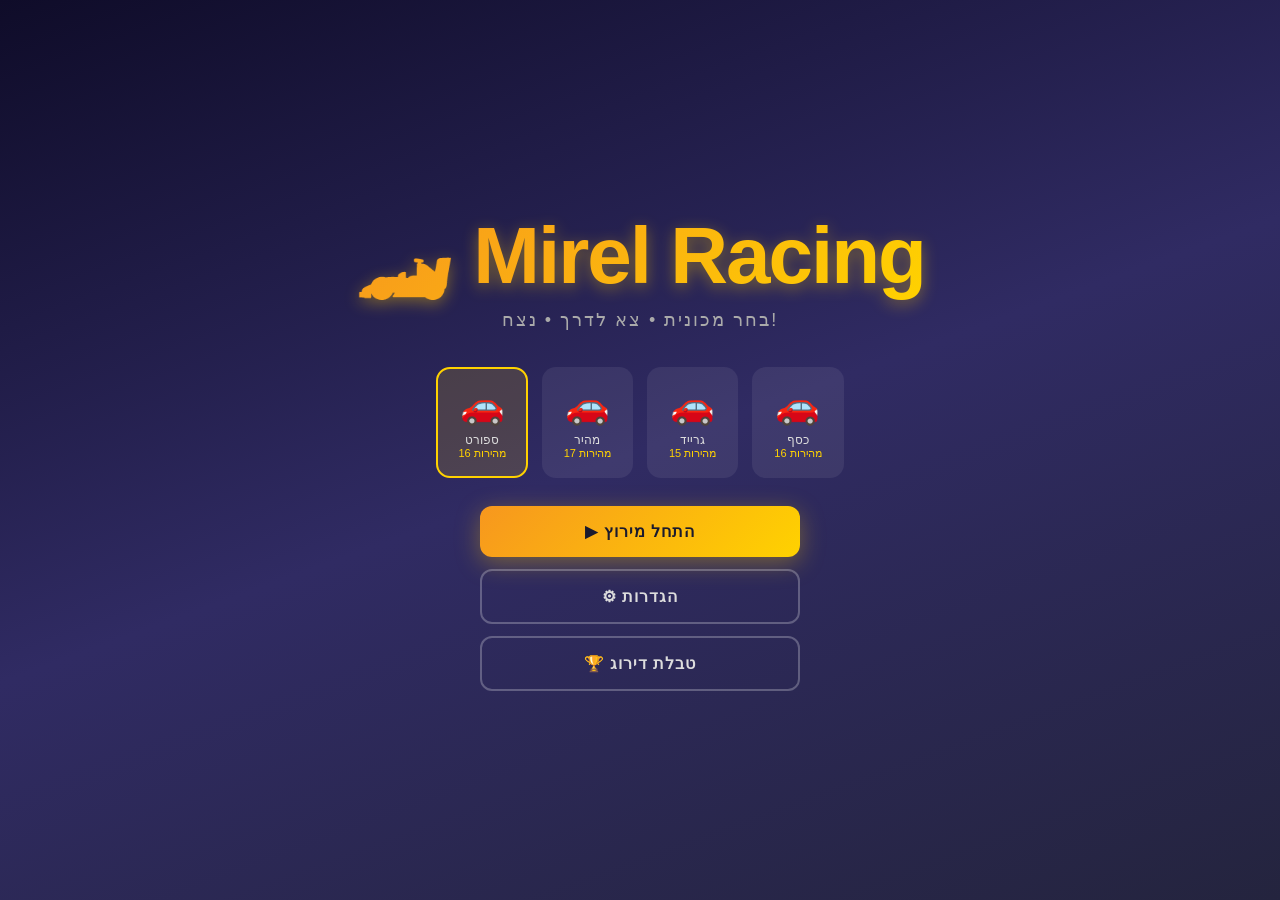
<file: index.html>
<!DOCTYPE html>
<html lang="he">
<head>
<meta charset="UTF-8">
<meta name="viewport" content="width=device-width, initial-scale=1.0, maximum-scale=1.0, user-scalable=no">
<title>🏎️ Mirel Racing</title>
<style>
  * { margin:0; padding:0; box-sizing:border-box; -webkit-tap-highlight-color:transparent; }
  body { background:#1a1a2e; overflow:hidden; width:100vw; height:100vh; font-family:'Arial',sans-serif; touch-action:none; }

  canvas { display:block; }

  .screen {
    position:fixed; inset:0; display:flex; flex-direction:column;
    align-items:center; justify-content:center;
    background:linear-gradient(160deg,#0f0c29,#302b63,#24243e);
    z-index:50; transition:opacity .35s;
  }
  .screen.hidden { opacity:0; pointer-events:none; }

  #menuScreen .logo {
    font-size:clamp(40px,10vw,80px); font-weight:900; letter-spacing:-2px;
    background:linear-gradient(135deg,#f7971e,#ffd200);
    -webkit-background-clip:text; -webkit-text-fill-color:transparent;
    filter:drop-shadow(0 4px 8px rgba(255,200,0,.4));
    margin-bottom:6px;
  }
  #menuScreen .tagline {
    color:#aaa; font-size:clamp(13px,3vw,18px); margin-bottom:36px; letter-spacing:2px;
  }
  .car-select-row {
    display:flex; gap:14px; margin-bottom:28px; flex-wrap:wrap; justify-content:center;
  }
  .car-card {
    background:rgba(255,255,255,.07); border:2px solid transparent; border-radius:14px;
    padding:16px 20px; cursor:pointer; transition:all .2s; text-align:center; min-width:90px;
  }
  .car-card:hover, .car-card.selected { border-color:#ffd200; background:rgba(255,210,0,.15); }
  .car-card .car-emoji { font-size:36px; display:block; }
  .car-card .car-name { color:#ddd; font-size:12px; margin-top:6px; }
  .car-card .car-spd { color:#ffd200; font-size:11px; }

  .menu-btns { display:flex; flex-direction:column; gap:12px; width:min(320px,90vw); }
  .btn {
    padding:16px 24px; border:none; border-radius:12px; font-size:16px; font-weight:700;
    cursor:pointer; transition:all .2s; letter-spacing:1px; text-transform:uppercase;
  }
  .btn-go {
    background:linear-gradient(135deg,#f7971e,#ffd200); color:#1a1a2e;
    box-shadow:0 6px 24px rgba(255,200,0,.35);
  }
  .btn-go:active { transform:scale(.97); }
  .btn-outline {
    background:transparent; color:#ddd; border:2px solid rgba(255,255,255,.25);
  }
  .btn-outline:active { background:rgba(255,255,255,.08); }

  #settingsScreen .panel {
    background:rgba(255,255,255,.06); border:1px solid rgba(255,255,255,.12);
    border-radius:20px; padding:32px; width:min(380px,94vw);
  }
  #settingsScreen h2 { color:#ffd200; margin-bottom:24px; font-size:24px; text-align:center; }
  .setting-row { display:flex; align-items:center; justify-content:space-between; margin-bottom:18px; color:#ddd; font-size:15px; }
  .setting-row select {
    background:rgba(255,255,255,.1); color:#fff; border:1px solid rgba(255,255,255,.2);
    border-radius:8px; padding:6px 10px; font-size:14px; width:140px;
  }
  .toggle {
    position:relative; display:inline-block; width:52px; height:28px;
  }
  .toggle input { opacity:0; width:0; height:0; }
  .slider-tog {
    position:absolute; inset:0; background:#444; border-radius:28px; cursor:pointer; transition:.3s;
  }
  .slider-tog:before {
    content:''; position:absolute; width:22px; height:22px; left:3px; top:3px;
    background:#fff; border-radius:50%; transition:.3s;
  }
  input:checked + .slider-tog { background:#ffd200; }
  input:checked + .slider-tog:before { transform:translateX(24px); }

  #lbScreen .panel {
    background:rgba(255,255,255,.06); border:1px solid rgba(255,255,255,.12);
    border-radius:20px; padding:28px; width:min(380px,94vw); max-height:88vh; overflow-y:auto;
  }
  #lbScreen h2 { color:#ffd200; margin-bottom:20px; font-size:24px; text-align:center; }
  .lb-row {
    display:flex; align-items:center; gap:12px; padding:10px 12px; margin-bottom:6px;
    background:rgba(255,255,255,.05); border-radius:10px; color:#ddd;
  }
  .lb-rank { width:28px; text-align:center; font-weight:700; color:#ffd200; }
  .lb-name { flex:1; }
  .lb-time { color:#4ecdc4; font-weight:700; }
  .lb-pos { color:#ff6b6b; font-size:13px; }

  #pauseScreen .panel, #gameoverScreen .panel {
    background:rgba(10,10,20,.92); border:1px solid rgba(255,255,255,.15);
    border-radius:20px; padding:36px; width:min(340px,92vw); text-align:center;
  }
  #pauseScreen h2, #gameoverScreen h2 { color:#ffd200; font-size:30px; margin-bottom:12px; }
  #gameoverScreen .result-icon { font-size:60px; margin-bottom:12px; display:block; }
  #gameoverScreen .stats-box { background:rgba(255,255,255,.06); border-radius:12px; padding:16px; margin:16px 0; text-align:right; direction:rtl; }
  #gameoverScreen .stats-box p { color:#ddd; margin:6px 0; font-size:15px; }
  #gameoverScreen .stats-box span { color:#ffd200; font-weight:700; }
  #playerNameInput {
    width:100%; padding:12px; border:none; border-radius:8px; margin:10px 0;
    background:rgba(255,255,255,.12); color:#fff; font-size:15px; text-align:center; outline:none;
    border:1px solid rgba(255,255,255,.2);
  }

  #hud {
    position:fixed; top:0; left:0; width:100%; z-index:30;
    display:none; pointer-events:none;
  }
  #hud.active { display:block; }
  #hud .top-bar {
    display:flex; justify-content:space-between; align-items:center;
    padding:12px 16px;
    background:linear-gradient(to bottom,rgba(0,0,0,.7),transparent);
  }
  .hud-chip {
    background:rgba(0,0,0,.55); border:1px solid rgba(255,255,255,.15);
    border-radius:10px; padding:7px 14px; color:#fff; font-size:clamp(12px,3vw,15px);
    font-weight:700;
  }
  .hud-chip .label { color:#aaa; font-size:.75em; font-weight:400; display:block; }
  .hud-chip .val { color:#ffd200; }

  #lapBar {
    position:fixed; top:60px; left:50%; transform:translateX(-50%);
    background:rgba(0,0,0,.6); border-radius:8px; padding:5px 18px;
    color:#fff; font-size:14px; font-weight:700; pointer-events:none; z-index:30;
    display:none;
  }
  #lapBar.active { display:block; }

  #pauseBtn {
    position:fixed; top:10px; right:16px; z-index:31;
    background:rgba(0,0,0,.5); border:1px solid rgba(255,255,255,.2);
    color:#fff; border-radius:10px; padding:8px 14px; font-size:20px; cursor:pointer;
    display:none; pointer-events:all;
  }
  #pauseBtn.active { display:block; }

  #minimapWrap {
    position:fixed; bottom:140px; left:14px; z-index:30;
    width:100px; height:100px; border:2px solid rgba(255,255,255,.3);
    border-radius:10px; overflow:hidden; display:none;
  }
  #minimapWrap.active { display:block; }

  #speedArc {
    position:fixed; bottom:140px; right:14px; z-index:30;
    display:none;
  }
  #speedArc.active { display:block; }

  #controls {
    position:fixed; bottom:0; left:0; width:100%; z-index:40;
    display:none; pointer-events:none;
    padding-bottom:env(safe-area-inset-bottom, 10px);
  }
  #controls.active { display:flex; justify-content:space-between; align-items:flex-end; padding:0 12px 14px; }

  .ctrl-btn {
    pointer-events:all; user-select:none; -webkit-user-select:none;
    background:rgba(255,255,255,.12); border:2px solid rgba(255,255,255,.3);
    border-radius:50%; display:flex; align-items:center; justify-content:center;
    font-size:28px; transition:background .1s; cursor:pointer;
    -webkit-touch-callout:none;
  }
  .ctrl-btn:active, .ctrl-btn.pressed { background:rgba(255,210,0,.3); border-color:#ffd200; }

  #btnLeft, #btnRight { width:72px; height:72px; }
  #btnLeft { margin-right:6px; }
  .steer-group { display:flex; gap:10px; align-items:center; }

  #btnGas { width:88px; height:88px; font-size:34px; }
  #btnBrake { width:66px; height:66px; font-size:26px; }
  .gas-group { display:flex; gap:8px; align-items:center; flex-direction:row-reverse; }

  #countdown {
    position:fixed; inset:0; display:flex; align-items:center; justify-content:center;
    z-index:45; pointer-events:none; display:none;
  }
  #countdown.active { display:flex; }
  #countdownNum {
    font-size:120px; font-weight:900; color:#ffd200;
    text-shadow:0 0 40px rgba(255,210,0,.8);
    animation:popIn .4s ease-out;
  }
  @keyframes popIn {
    0%{transform:scale(2);opacity:0}
    100%{transform:scale(1);opacity:1}
  }

  #lapFlash {
    position:fixed; inset:0; display:flex; align-items:center; justify-content:center;
    z-index:44; pointer-events:none; display:none;
  }
  #lapFlash.active { display:flex; }
  #lapFlashText {
    font-size:56px; font-weight:900; color:#4ecdc4;
    text-shadow:0 0 30px rgba(78,205,196,.7);
    animation:fadeUpOut 1.5s ease-out forwards;
  }
  @keyframes fadeUpOut {
    0%{transform:translateY(0);opacity:1}
    100%{transform:translateY(-80px);opacity:0}
  }

  /* ===== Cheats ===== */
  #cheatPanel {
    position:fixed; inset:0; z-index:70; display:none;
    align-items:center; justify-content:center;
    background:rgba(5,5,15,.78); backdrop-filter:blur(4px);
  }
  #cheatPanel.active { display:flex; }
  #cheatPanel .cp-box {
    background:linear-gradient(160deg,#1b1640,#0f0c29); border:2px solid #b44cff;
    box-shadow:0 0 40px rgba(180,76,255,.45); border-radius:20px;
    padding:22px 18px; width:min(460px,94vw); max-height:90vh; overflow-y:auto;
    direction:rtl; color:#ddd;
  }
  #cheatPanel h2 { color:#d58cff; text-align:center; font-size:24px; margin-bottom:4px; }
  #cheatPanel .cp-sub { text-align:center; color:#999; font-size:12px; margin-bottom:14px; }
  .cp-code-row { display:flex; gap:8px; margin-bottom:14px; }
  .cp-code-row input {
    flex:1; min-width:0; padding:10px 12px; border-radius:10px; border:1px solid rgba(255,255,255,.25);
    background:rgba(255,255,255,.08); color:#fff; font-size:16px; letter-spacing:3px;
    text-transform:uppercase; text-align:center; outline:none; direction:ltr;
  }
  .cp-code-row button, .cp-actions button {
    padding:10px 14px; border:none; border-radius:10px; font-weight:700; cursor:pointer; font-size:14px;
  }
  .cp-code-row button { background:#b44cff; color:#fff; }
  .cp-grid { display:grid; grid-template-columns:1fr 1fr; gap:8px; }
  .cp-item {
    background:rgba(255,255,255,.05); border:2px solid rgba(255,255,255,.1); border-radius:12px;
    padding:10px; cursor:pointer; transition:all .15s; user-select:none; -webkit-user-select:none;
  }
  .cp-item:active { transform:scale(.97); }
  .cp-item.on { border-color:#4ecdc4; background:rgba(78,205,196,.15); }
  .cp-item.oneshot { border-style:dashed; }
  .cp-item.disabled { opacity:.4; cursor:not-allowed; }
  .cp-item .cp-name { font-weight:700; color:#fff; font-size:14px; }
  .cp-item .cp-code { font-family:monospace; color:#d58cff; font-size:11px; direction:ltr; display:inline-block; }
  .cp-item .cp-desc { color:#aaa; font-size:11px; margin-top:3px; line-height:1.3; }
  .cp-item.on .cp-name::after { content:' ✓'; color:#4ecdc4; }
  .cp-actions { display:flex; gap:8px; margin-top:14px; }
  .cp-actions button { flex:1; }
  .cp-off { background:transparent; color:#ff6b6b; border:2px solid rgba(255,107,107,.5) !important; }
  .cp-close { background:linear-gradient(135deg,#f7971e,#ffd200); color:#1a1a2e; }
  @media (max-width:360px){ .cp-grid { grid-template-columns:1fr; } }

  #cheatHud {
    position:fixed; top:96px; left:50%; transform:translateX(-50%); z-index:30;
    background:rgba(120,40,200,.55); border:1px solid #b44cff; border-radius:8px;
    padding:3px 12px; color:#fff; font-size:12px; font-weight:700; pointer-events:none;
    display:none; white-space:nowrap; max-width:94vw; overflow:hidden; text-overflow:ellipsis;
  }
  #cheatHud.active { display:block; }

  #cheatToast {
    position:fixed; top:38%; left:50%; transform:translate(-50%,-50%) scale(.8); z-index:80;
    background:rgba(20,10,40,.92); border:2px solid #b44cff; border-radius:14px;
    padding:12px 22px; color:#fff; font-size:18px; font-weight:800; pointer-events:none;
    opacity:0; transition:opacity .2s, transform .2s; text-align:center; direction:rtl;
  }
  #cheatToast.show { opacity:1; transform:translate(-50%,-50%) scale(1); }
  #cheatToast.bad { border-color:#ff6b6b; }
</style>
</head>
<body>

<div id="menuScreen" class="screen">
  <div class="logo">🏎️ Mirel Racing</div>
  <div class="tagline">בחר מכונית • צא לדרך • נצח!</div>
  <div class="car-select-row" id="carSelectRow"></div>
  <div class="menu-btns">
    <button class="btn btn-go" onclick="App.startRace()">▶ התחל מירוץ</button>
    <button class="btn btn-outline" onclick="App.showScreen('settingsScreen')">⚙ הגדרות</button>
    <button class="btn btn-outline" onclick="App.showLeaderboard()">🏆 טבלת דירוג</button>
  </div>
</div>

<div id="settingsScreen" class="screen hidden">
  <div class="panel">
    <h2>⚙ הגדרות</h2>
    <div class="setting-row">
      <span>רמת קושי</span>
      <select id="cfgDiff">
        <option value="easy">קל</option>
        <option value="medium" selected>בינוני</option>
        <option value="hard">קשה</option>
      </select>
    </div>
    <div class="setting-row">
      <span>מספר יריבים</span>
      <select id="cfgOpponents">
        <option value="1">1</option>
        <option value="2" selected>2</option>
        <option value="3">3</option>
        <option value="4">4</option>
      </select>
    </div>
    <div class="setting-row">
      <span>מספר סיבובים</span>
      <select id="cfgLaps">
        <option value="2">2</option>
        <option value="3" selected>3</option>
        <option value="5">5</option>
      </select>
    </div>
    <div class="setting-row">
      <span>סאונד</span>
      <label class="toggle"><input type="checkbox" id="cfgSound" checked><span class="slider-tog"></span></label>
    </div>
    <button class="btn btn-go" style="margin-top:20px" onclick="App.showScreen('menuScreen')">שמור וחזור</button>
  </div>
</div>

<div id="lbScreen" class="screen hidden">
  <div class="panel">
    <h2>🏆 טבלת דירוג</h2>
    <div id="lbList"></div>
    <div style="display:flex;gap:10px;margin-top:18px">
      <button class="btn btn-outline" style="flex:1" onclick="App.clearLB()">נקה</button>
      <button class="btn btn-go" style="flex:1" onclick="App.showScreen('menuScreen')">חזור</button>
    </div>
  </div>
</div>

<div id="pauseScreen" class="screen hidden">
  <div class="panel">
    <h2 id="pauseTitle">⏸ השהיה</h2>
    <div style="display:flex;flex-direction:column;gap:12px;margin-top:20px">
      <button class="btn btn-go" onclick="App.resumeGame()">▶ המשך</button>
      <button class="btn btn-outline" onclick="App.quitToMenu()">🏠 תפריט ראשי</button>
    </div>
  </div>
</div>

<div id="gameoverScreen" class="screen hidden">
  <div class="panel">
    <span id="goIcon" class="result-icon"></span>
    <h2 id="goTitle"></h2>
    <div class="stats-box" id="goStats"></div>
    <input id="playerNameInput" placeholder="שם שלך" maxlength="18">
    <div style="display:flex;flex-direction:column;gap:10px;margin-top:8px">
      <button class="btn btn-go" onclick="App.saveScore()">💾 שמור ניקוד</button>
      <button class="btn btn-outline" onclick="App.quitToMenu()">🏠 תפריט ראשי</button>
    </div>
  </div>
</div>

<canvas id="gameCanvas"></canvas>

<div id="hud">
  <div class="top-bar">
    <div class="hud-chip"><span class="label">מהירות</span><span class="val" id="hudSpeed">0</span> <span style="color:#777;font-size:.7em">קמ"ש</span></div>
    <div class="hud-chip"><span class="label">עמדה</span><span class="val" id="hudPos">1</span></div>
    <div class="hud-chip"><span class="label">זמן</span><span class="val" id="hudTime">0:00</span></div>
  </div>
</div>
<div id="lapBar">סיבוב <span id="hudLap">1</span> / <span id="hudMaxLap">3</span></div>
<button id="pauseBtn" onclick="App.pauseGame()">⏸</button>

<div id="minimapWrap"><canvas id="minimapC" width="100" height="100"></canvas></div>
<div id="speedArc"><canvas id="speedArcC" width="110" height="70"></canvas></div>

<div id="controls">
  <div class="steer-group">
    <div class="ctrl-btn" id="btnLeft">◀</div>
    <div class="ctrl-btn" id="btnRight">▶</div>
  </div>
  <div class="gas-group">
    <div class="ctrl-btn" id="btnGas">🔥</div>
    <div class="ctrl-btn" id="btnBrake">🛑</div>
  </div>
</div>

<div id="countdown"><div id="countdownNum"></div></div>
<div id="lapFlash"><div id="lapFlashText"></div></div>
<div id="cheatHud"></div>
<div id="cheatToast"></div>

<div id="cheatPanel">
  <div class="cp-box">
    <h2>🎮 צ'יטים</h2>
    <div class="cp-sub">הקלד קוד או לחץ על צ'יט כדי להפעיל / לכבות</div>
    <div class="cp-code-row">
      <input id="cheatInput" placeholder="CODE" maxlength="14" autocomplete="off" autocapitalize="characters" spellcheck="false">
      <button onclick="Cheats.submitInput()">הפעל</button>
    </div>
    <div class="cp-grid" id="cheatGrid"></div>
    <div class="cp-actions">
      <button class="cp-off" onclick="Cheats.disableAll()">כבה הכל</button>
      <button class="cp-close" onclick="Cheats.closePanel()">סגור</button>
    </div>
  </div>
</div>

<script>
"use strict";

class Vec2 {
  constructor(x=0,y=0){this.x=x;this.y=y;}
  add(v){return new Vec2(this.x+v.x,this.y+v.y);}
  sub(v){return new Vec2(this.x-v.x,this.y-v.y);}
  scale(s){return new Vec2(this.x*s,this.y*s);}
  dot(v){return this.x*v.x+this.y*v.y;}
  len(){return Math.hypot(this.x,this.y);}
  norm(){const l=this.len();return l?new Vec2(this.x/l,this.y/l):new Vec2();}
  dist(v){return this.sub(v).len();}
  angle(){return Math.atan2(this.y,this.x);}
  rot(a){const c=Math.cos(a),s=Math.sin(a);return new Vec2(this.x*c-this.y*s,this.x*s+this.y*c);}
}

class Track {
  constructor(){
    this.W = 110;
    this.pts = [];
    this.checkpoints = [];
    this._build();
  }

  _build(){
    const cx=600, cy=450;
    const rx=420, ry=280;
    const N=180;
    for(let i=0;i<N;i++){
      const t = (i/N)*Math.PI*2;
      const x = cx + rx * Math.cos(t) * (1 - 0.08*Math.pow(Math.sin(2*t),2));
      const y = cy + ry * Math.sin(t) * (1 - 0.04*Math.pow(Math.cos(2*t),2));
      this.pts.push(new Vec2(x,y));
    }
    for(let i=0;i<this.pts.length;i+=15){
      this.checkpoints.push({idx:i, pos:this.pts[i], r:this.W*0.75});
    }
  }

  closest(pos){
    let best=0, bd=Infinity;
    for(let i=0;i<this.pts.length;i++){
      const d=pos.dist(this.pts[i]);
      if(d<bd){bd=d;best=i;}
    }
    return best;
  }

  offTrack(pos){
    const ci = this.closest(pos);
    return pos.dist(this.pts[ci]) > this.W/2 + 14;
  }

  render(ctx){
    ctx.save();
    ctx.lineJoin='round'; ctx.lineCap='round';

    ctx.strokeStyle='rgba(0,0,0,.4)';
    ctx.lineWidth = this.W+10;
    this._strokePath(ctx);

    ctx.strokeStyle='#2d2d2d';
    ctx.lineWidth = this.W;
    this._strokePath(ctx);

    ctx.strokeStyle='rgba(255,255,255,.55)';
    ctx.lineWidth=3;
    ctx.setLineDash([]);
    this._strokeOffsetPath(ctx, -(this.W/2-6));
    this._strokeOffsetPath(ctx,   this.W/2-6);

    ctx.strokeStyle='rgba(255,220,0,.6)';
    ctx.lineWidth=2.5;
    ctx.setLineDash([22,18]);
    this._strokePath(ctx);
    ctx.setLineDash([]);

    const s=this.pts[0], s2=this.pts[1];
    const tang=s2.sub(s).norm();
    const perp=new Vec2(-tang.y,tang.x);
    const hw=this.W/2;
    const TILES=8;
    const tSize=hw*2/TILES;
    ctx.save();
    for(let r=0;r<2;r++){
      for(let c=0;c<TILES;c++){
        ctx.fillStyle=(r+c)%2===0?'#fff':'#222';
        const base=s.add(perp.scale(-hw+c*tSize));
        const fwd=tang.scale(r*8);
        ctx.beginPath();
        ctx.rect(base.x+fwd.x-1, base.y+fwd.y-1, tSize+1, 8);
        ctx.fill();
      }
    }
    ctx.restore();
    ctx.restore();
  }

  _strokePath(ctx){
    ctx.beginPath();
    ctx.moveTo(this.pts[0].x,this.pts[0].y);
    for(let i=1;i<this.pts.length;i++) ctx.lineTo(this.pts[i].x,this.pts[i].y);
    ctx.closePath();
    ctx.stroke();
  }

  _strokeOffsetPath(ctx, offset){
    const N=this.pts.length;
    ctx.beginPath();
    for(let i=0;i<N;i++){
      const prev=this.pts[(i-1+N)%N], next=this.pts[(i+1)%N];
      const tang=next.sub(prev).norm();
      const perp=new Vec2(-tang.y,tang.x);
      const p=this.pts[i].add(perp.scale(offset));
      i===0?ctx.moveTo(p.x,p.y):ctx.lineTo(p.x,p.y);
    }
    ctx.closePath();
    ctx.stroke();
  }
}

const CAR_DEFS = [
  {name:'ספורט',  color:'#ff4444', accent:'#ffcc00', maxSpd:16, accel:.38, brake:.3,  turn:.16},
  {name:'מהיר',   color:'#4488ff', accent:'#ffffff', maxSpd:17, accel:.42, brake:.28, turn:.14},
  {name:'גרייד',  color:'#44cc44', accent:'#ffff00', maxSpd:15, accel:.35, brake:.35, turn:.18},
  {name:'כסף',    color:'#cccccc', accent:'#ff8800', maxSpd:16, accel:.39, brake:.31, turn:.16},
];

class Car {
  constructor(def, x, y, angle=0, isPlayer=false){
    this.def = def;
    this.pos = new Vec2(x,y);
    this.vel = new Vec2();
    this.angle = angle;
    this.isPlayer = isPlayer;
    this.w=28; this.h=48;
    this.throttle=0; this.brakeF=0; this.steer=0;
    this.lap=1; this.cpHit=[]; this.totalDist=0;
    this.finishTime=null; this.finished=false;
    this.offTrackTimer=0;
    this.skidParticles=[];
  }

  update(track){
    const fwd = new Vec2(Math.sin(this.angle), -Math.cos(this.angle));
    let spd = this.vel.dot(fwd);
    const boost = (this.isPlayer && Cheats.on.turbo) ? 1.6 : 1;
    if(this.throttle>0) spd += this.def.accel * boost * this.throttle;
    if(this.brakeF>0){
      if(spd>0) spd -= this.def.brake * this.brakeF;
      else spd -= this.def.accel * .5 * this.brakeF;
    }
    const maxR = this.def.maxSpd*boost*(this.offTrackTimer>0?.55:1);
    spd = Math.max(-maxR*.45, Math.min(maxR, spd));
    spd *= .978;
    const turnF = this.def.turn * Math.min(1, Math.abs(spd)/8);
    this.angle += this.steer * turnF * Math.sign(spd||1);
    this.vel = fwd.scale(spd);
    this.pos = this.pos.add(this.vel);
    this.totalDist += Math.abs(spd);
    if(track.offTrack(this.pos) && !(this.isPlayer && Cheats.on.grip)) this.offTrackTimer=20;
    else if(this.offTrackTimer>0) this.offTrackTimer--;
    if(Math.abs(this.steer)>.5 && Math.abs(spd)>4)
      this.skidParticles.push({x:this.pos.x,y:this.pos.y,life:40});
    this.skidParticles = this.skidParticles.filter(p=>{p.life--;return p.life>0;});
  }

  checkCheckpoints(track){
    for(const cp of track.checkpoints){
      if(!this.cpHit.includes(cp.idx) && this.pos.dist(cp.pos)<cp.r)
        this.cpHit.push(cp.idx);
    }
    const minCPs = Math.floor(track.checkpoints.length * .7);
    if(this.cpHit.length >= minCPs && this.pos.dist(track.pts[0]) < track.W*.75){
      this.cpHit=[];
      this.lap++;
      return true;
    }
    return false;
  }

  sizeScale(){
    if(!this.isPlayer) return 1;
    return Cheats.on.giant ? 1.8 : Cheats.on.tiny ? .55 : 1;
  }

  render(ctx){
    for(const p of this.skidParticles){
      ctx.fillStyle=`rgba(30,30,30,${p.life/40*.5})`;
      ctx.beginPath(); ctx.arc(p.x,p.y,3,0,Math.PI*2); ctx.fill();
    }
    ctx.save();
    ctx.translate(this.pos.x, this.pos.y);
    ctx.rotate(this.angle);
    const sc=this.sizeScale(); if(sc!==1) ctx.scale(sc,sc);
    ctx.fillStyle='rgba(0,0,0,.28)';
    ctx.beginPath();
    ctx.ellipse(3,4, this.w/2+4, this.h/2+3, 0, 0, Math.PI*2);
    ctx.fill();
    const grad = ctx.createLinearGradient(-this.w/2,-this.h/2, this.w/2, this.h/2);
    if(this.isPlayer && Cheats.on.rainbow){
      const hue=(performance.now()/6)%360;
      grad.addColorStop(0, `hsl(${hue},100%,72%)`);
      grad.addColorStop(.6, `hsl(${(hue+40)%360},95%,55%)`);
      grad.addColorStop(1, `hsl(${(hue+80)%360},90%,35%)`);
    } else {
      grad.addColorStop(0, lighten(this.def.color,.3));
      grad.addColorStop(.6, this.def.color);
      grad.addColorStop(1, darken(this.def.color,.3));
    }
    ctx.fillStyle = grad;
    roundRect(ctx, -this.w/2, -this.h/2, this.w, this.h, 6);
    ctx.fill();
    ctx.fillStyle='rgba(160,210,255,.55)';
    roundRect(ctx, -this.w/2+4, -this.h/2+9, this.w-8, 11, 3); ctx.fill();
    ctx.fillStyle='rgba(160,210,255,.38)';
    roundRect(ctx, -this.w/2+4, this.h/2-20, this.w-8, 9, 3); ctx.fill();
    ctx.fillStyle='#fffde0';
    ctx.fillRect(-this.w/2+3,-this.h/2-2, 7,4);
    ctx.fillRect(this.w/2-10,-this.h/2-2, 7,4);
    ctx.fillStyle='#ff2200';
    ctx.fillRect(-this.w/2+3, this.h/2-2, 7,4);
    ctx.fillRect(this.w/2-10, this.h/2-2, 7,4);
    if(this.isPlayer){
      ctx.fillStyle='rgba(255,220,0,.9)';
      ctx.beginPath();
      ctx.moveTo(0,-this.h/2-10);
      ctx.lineTo(-6,-this.h/2-3);
      ctx.lineTo(6,-this.h/2-3);
      ctx.closePath(); ctx.fill();
    }
    ctx.restore();
  }
}

const AI_PARAMS = {
  easy:   {speed:.78, steerK:.7,  lookahead:180, noise:.25},
  medium: {speed:.90, steerK:.88, lookahead:220, noise:.12},
  hard:   {speed:.99, steerK:.97, lookahead:260, noise:.04},
};

class AIDriver {
  constructor(car, track, difficulty){
    this.car = car; this.track = track;
    this.p = AI_PARAMS[difficulty]||AI_PARAMS.medium;
    this.noiseAngle = 0; this.timer=0;
  }
  update(allCars){
    this.timer++;
    const car=this.car, trk=this.track;
    const ci = trk.closest(car.pos);
    const ti = (ci+Math.floor(this.p.lookahead/5))%trk.pts.length;
    const target = trk.pts[ti];
    if(this.timer%12===0) this.noiseAngle=(Math.random()-.5)*this.p.noise*2;
    const toTarget = target.sub(car.pos).norm();
    const fwd = new Vec2(Math.sin(car.angle),-Math.cos(car.angle));
    const cross = fwd.x*toTarget.y - fwd.y*toTarget.x;
    car.steer = Math.max(-1,Math.min(1, cross * this.p.steerK * 3 + this.noiseAngle));
    car.throttle = this.p.speed;
    car.brakeF = Math.abs(cross)>.6 ? .3 : 0;
    for(const other of allCars){
      if(other===car) continue;
      const dist = car.pos.dist(other.pos);
      if(dist<70){
        const away = car.pos.sub(other.pos).norm();
        car.steer += away.x*.4;
        if(dist<45) car.brakeF=.4;
      }
    }
    if(!car.isPlayer){
      if(Cheats.on.freeze){ car.throttle=0; car.brakeF=1; car.steer=0; }
      else if(Cheats.on.slowmo){ car.throttle*=.5; }
    }
  }
}

class ParticleSystem {
  constructor(){this.particles=[];}
  spawn(x,y,color,count=8){
    for(let i=0;i<count;i++){
      const a=Math.random()*Math.PI*2;
      const spd=1+Math.random()*4;
      this.particles.push({x,y,vx:Math.cos(a)*spd,vy:Math.sin(a)*spd,life:30+Math.random()*20,maxLife:50,color,r:3+Math.random()*4});
    }
  }
  update(){this.particles=this.particles.filter(p=>{p.x+=p.vx;p.y+=p.vy;p.vx*=.93;p.vy*=.93;p.life--;return p.life>0;});}
  render(ctx){
    for(const p of this.particles){
      ctx.globalAlpha=p.life/p.maxLife;
      ctx.fillStyle=p.color;
      ctx.beginPath(); ctx.arc(p.x,p.y,p.r,0,Math.PI*2); ctx.fill();
    }
    ctx.globalAlpha=1;
  }
}

function roundRect(ctx,x,y,w,h,r){
  ctx.beginPath();
  ctx.moveTo(x+r,y);
  ctx.lineTo(x+w-r,y); ctx.arcTo(x+w,y,x+w,y+r,r);
  ctx.lineTo(x+w,y+h-r); ctx.arcTo(x+w,y+h,x+w-r,y+h,r);
  ctx.lineTo(x+r,y+h); ctx.arcTo(x,y+h,x,y+h-r,r);
  ctx.lineTo(x,y+r); ctx.arcTo(x,y,x+r,y,r);
  ctx.closePath();
}
function lighten(hex,f){return adjustColor(hex,f);}
function darken(hex,f){return adjustColor(hex,-f);}
function adjustColor(hex,f){
  const r=parseInt(hex.slice(1,3),16),g=parseInt(hex.slice(3,5),16),b=parseInt(hex.slice(5,7),16);
  const clamp=v=>Math.max(0,Math.min(255,Math.round(v)));
  if(f>0) return `rgb(${clamp(r+(255-r)*f)},${clamp(g+(255-g)*f)},${clamp(b+(255-b)*f)})`;
  return `rgb(${clamp(r*(1+f))},${clamp(g*(1+f))},${clamp(b*(1+f))})`;
}

let audioCtx=null;
function getAudio(){
  if(!audioCtx) try{audioCtx=new(window.AudioContext||window.webkitAudioContext)();}catch(e){}
  return audioCtx;
}
function playTone(freq,dur,type='triangle',vol=.12){
  const ac=getAudio(); if(!ac||!document.getElementById('cfgSound').checked) return;
  try{
    const o=ac.createOscillator(), g=ac.createGain();
    o.connect(g); g.connect(ac.destination);
    o.type=type; o.frequency.setValueAtTime(freq,ac.currentTime);
    g.gain.setValueAtTime(vol,ac.currentTime);
    g.gain.exponentialRampToValueAtTime(.001,ac.currentTime+dur);
    o.start(); o.stop(ac.currentTime+dur);
  }catch(e){}
}
function playLap(){playTone(880,.12,'square',.15);setTimeout(()=>playTone(1100,.2,'square',.15),130);}
function playWin(){[440,550,660,880].forEach((f,i)=>setTimeout(()=>playTone(f,.3,'triangle',.15),i*120));}

let raceState = null;

function startRace(cfg){
  const canvas=document.getElementById('gameCanvas');
  canvas.width=window.innerWidth; canvas.height=window.innerHeight;
  const ctx=canvas.getContext('2d');
  const track = new Track();
  const particles = new ParticleSystem();
  const maxLaps = cfg.laps;
  const startAngle = track.pts[1].sub(track.pts[0]).angle() + Math.PI/2;
  const allCars=[];
  const pDef = CAR_DEFS[cfg.carIdx];
  const pCar = new Car(pDef, track.pts[0].x, track.pts[0].y-20, startAngle, true);
  allCars.push(pCar);
  const aiDrivers=[];
  const aiColors=[1,2,3,0].filter(i=>i!==cfg.carIdx);
  for(let i=0;i<cfg.opponents;i++){
    const offset=(i+1)*58;
    const aDef = CAR_DEFS[aiColors[i%aiColors.length]];
    const aCar = new Car(aDef,
      track.pts[0].x - offset*Math.cos(startAngle+Math.PI/2),
      track.pts[0].y - offset*Math.sin(startAngle+Math.PI/2) - 20, startAngle);
    allCars.push(aCar);
    aiDrivers.push(new AIDriver(aCar, track, cfg.diff));
  }
  const state = {
    canvas, ctx, track, particles,
    pCar, allCars, aiDrivers, maxLaps, cfg,
    startTime:null, elapsed:0,
    finished:false, paused:false, animId:null,
    input:{left:0,right:0,gas:0,brake:0},
    keys:{}, lapFlashTimeout:null,
  };
  raceState=state;
  setupInput(state);
  showHUD(true);
  runCountdown(state);
}

function runCountdown(state){
  const el=document.getElementById('countdown');
  const num=document.getElementById('countdownNum');
  el.classList.add('active');
  let n=3;
  num.textContent=n;
  playTone(440,.3,'square',.15);
  const iv=setInterval(()=>{
    n--;
    if(n>0){ num.textContent=n; playTone(440,.3,'square',.15); }
    else {
      num.textContent='GO!';
      num.style.color='#4ecdc4';
      playTone(880,.5,'square',.2);
      setTimeout(()=>{
        el.classList.remove('active');
        num.style.color='#ffd200';
        state.startTime=Date.now();
        state.animId=requestAnimationFrame(()=>gameLoop(state));
      },600);
      clearInterval(iv);
    }
  },800);
}

function gameLoop(state){
  if(state.paused||state.finished) return;
  state.elapsed=(Date.now()-state.startTime)/1000;
  update(state);
  render(state);
  updateHUD(state);
  Cheats.updateHud();
  state.animId=requestAnimationFrame(()=>gameLoop(state));
}

function update(state){
  const {pCar,allCars,aiDrivers,track,input,maxLaps,particles}=state;
  pCar.throttle = Math.max(input.gas, state.keys['arrowup']||state.keys['w']?1:0);
  pCar.brakeF   = Math.max(input.brake, state.keys['arrowdown']||state.keys['s']?1:0);
  pCar.steer    = (state.keys['arrowright']||state.keys['d']?1:0) - (state.keys['arrowleft']||state.keys['a']?1:0);
  if(input.left)  pCar.steer = -1;
  if(input.right) pCar.steer =  1;
  if(Cheats.on.autopilot){
    if(!state.autoDriver) state.autoDriver=new AIDriver(pCar, track, 'hard');
    state.autoDriver.update(allCars);
  }
  if(Cheats.anyActive()) state.usedCheats=true;
  Cheats.processPending(state);
  for(const car of allCars) car.update(track);
  for(const ai of aiDrivers) ai.update(allCars);
  for(let i=0;i<allCars.length;i++){
    for(let j=i+1;j<allCars.length;j++){
      const a=allCars[i], b=allCars[j];
      const d=a.pos.dist(b.pos);
      if(Cheats.on.ghost && (a===pCar||b===pCar)) continue;
      const minD=36*(a.sizeScale()+b.sizeScale())/2;
      if(d<minD){
        const n=b.pos.sub(a.pos).norm();
        const rv=b.vel.sub(a.vel);
        const imp=rv.dot(n)*-.45;
        a.vel=a.vel.sub(n.scale(imp));
        b.vel=b.vel.add(n.scale(imp));
        const sep=n.scale((minD-d)/2+.5);
        a.pos=a.pos.sub(sep);
        b.pos=b.pos.add(sep);
        particles.spawn(a.pos.x,a.pos.y,'#ffaa00',5);
      }
    }
  }
  for(const car of allCars){
    if(car.checkCheckpoints(track)) handleLapDone(state, car);
  }
  particles.update();
}

function handleLapDone(state, car){
  if(car.finished) return;
  if(car===state.pCar){
    if(car.lap-1 < state.maxLaps){ showLapFlash(`סיבוב ${car.lap-1} ✓`); playLap(); }
    else finishPlayer(state);
  } else if(car.lap-1 >= state.maxLaps){
    car.finished=true; car.finishTime=state.elapsed;
  }
}

function finishPlayer(state){
  const car=state.pCar;
  if(car.finished) return;
  car.finished=true; car.finishTime=state.elapsed;
  playWin();
  setTimeout(()=>showGameOver(state),800);
}

function render(state){
  const {ctx,canvas,track,allCars,pCar,particles}=state;
  const W=canvas.width, H=canvas.height;
  const camX = W/2 - pCar.pos.x;
  const camY = H/2 - pCar.pos.y;
  const grassGrad=ctx.createLinearGradient(0,0,W,H);
  grassGrad.addColorStop(0,'#2d5a27');
  grassGrad.addColorStop(.5,'#3a7a32');
  grassGrad.addColorStop(1,'#2d5a27');
  ctx.fillStyle=grassGrad;
  ctx.fillRect(0,0,W,H);
  ctx.save(); ctx.translate(camX,camY);
  track.render(ctx);
  particles.render(ctx);
  const sorted=[...allCars].sort((a,b)=>a.pos.y-b.pos.y);
  for(const car of sorted) car.render(ctx);
  ctx.restore();
  renderMinimap(state);
  renderSpeedArc(state);
}

function renderMinimap(state){
  const mc=document.getElementById('minimapC');
  const mctx=mc.getContext('2d');
  const W=mc.width, H=mc.height;
  const scale=.095;
  const {track,allCars,pCar}=state;
  mctx.fillStyle='rgba(0,0,0,.75)';
  mctx.fillRect(0,0,W,H);
  const ox=W/2-pCar.pos.x*scale, oy=H/2-pCar.pos.y*scale;
  mctx.strokeStyle='rgba(80,80,80,.9)';
  mctx.lineWidth=8*scale*11;
  mctx.beginPath();
  track.pts.forEach((p,i)=>{
    const x=p.x*scale+ox, y=p.y*scale+oy;
    i===0?mctx.moveTo(x,y):mctx.lineTo(x,y);
  });
  mctx.closePath(); mctx.stroke();
  for(const car of allCars){
    const x=car.pos.x*scale+ox, y=car.pos.y*scale+oy;
    mctx.fillStyle=car===pCar?'#ffd200':car.def.color;
    mctx.beginPath(); mctx.arc(x,y,car===pCar?4:3,0,Math.PI*2); mctx.fill();
    if(car===pCar){mctx.strokeStyle='#fff';mctx.lineWidth=1;mctx.stroke();}
  }
}

function renderSpeedArc(state){
  const c=document.getElementById('speedArcC');
  if(!c)return;
  const ctx=c.getContext('2d');
  const W=c.width,H=c.height;
  ctx.clearRect(0,0,W,H);
  const spd=Math.min(state.pCar.vel.len()*10, 200);
  const pct=spd/200;
  const cx=W/2,cy=H-8,r=44;
  ctx.beginPath(); ctx.arc(cx,cy,r,Math.PI,Math.PI*2);
  ctx.strokeStyle='rgba(255,255,255,.12)'; ctx.lineWidth=8; ctx.lineCap='round'; ctx.stroke();
  const fillEnd=Math.PI+pct*Math.PI;
  const arcGrad=ctx.createLinearGradient(cx-r,cy,cx+r,cy);
  arcGrad.addColorStop(0,'#4ecdc4'); arcGrad.addColorStop(.5,'#ffd200'); arcGrad.addColorStop(1,'#ff4444');
  ctx.beginPath(); ctx.arc(cx,cy,r,Math.PI,fillEnd);
  ctx.strokeStyle=arcGrad; ctx.lineWidth=8; ctx.stroke();
  const nA=Math.PI+pct*Math.PI;
  ctx.beginPath(); ctx.moveTo(cx,cy); ctx.lineTo(cx+Math.cos(nA)*38,cy+Math.sin(nA)*38);
  ctx.strokeStyle='#fff'; ctx.lineWidth=2; ctx.stroke();
  ctx.fillStyle='#fff'; ctx.font='bold 16px Arial'; ctx.textAlign='center';
  ctx.fillText(Math.floor(spd),cx,cy-4);
}

function updateHUD(state){
  const {pCar,allCars,track,elapsed,maxLaps}=state;
  document.getElementById('hudSpeed').textContent=Math.floor(pCar.vel.len()*10);
  const pos=calcPositions(allCars,track);
  const myPos=pos.find(p=>p.car===pCar);
  document.getElementById('hudPos').textContent=myPos?myPos.rank+'/'+allCars.length:'?';
  const m=Math.floor(elapsed/60), s=Math.floor(elapsed%60);
  document.getElementById('hudTime').textContent=`${m}:${s.toString().padStart(2,'0')}`;
  document.getElementById('hudLap').textContent=Math.min(pCar.lap,maxLaps);
  document.getElementById('hudMaxLap').textContent=maxLaps;
}

function calcPositions(cars,track){
  return cars.map(car=>({car,score:car.lap*10000+track.closest(car.pos)}))
    .sort((a,b)=>b.score-a.score).map((item,i)=>({car:item.car,rank:i+1}));
}

function showHUD(on){
  Cheats.updateHud(on);
  ['hud','lapBar','pauseBtn','minimapWrap','speedArc','controls'].forEach(id=>{
    const el=document.getElementById(id);
    if(el) on?el.classList.add('active'):el.classList.remove('active');
  });
}

function showLapFlash(text){
  const fl=document.getElementById('lapFlash');
  const txt=document.getElementById('lapFlashText');
  txt.textContent=text;
  fl.classList.add('active');
  clearTimeout(raceState.lapFlashTimeout);
  raceState.lapFlashTimeout=setTimeout(()=>fl.classList.remove('active'),1600);
}

function showGameOver(state){
  cancelAnimationFrame(state.animId);
  state.finished=true;
  showHUD(false);
  App.showScreen('gameoverScreen');
  const pos=calcPositions(state.allCars,state.track);
  const myRank=pos.find(p=>p.car===state.pCar)?.rank||'-';
  const won=myRank===1;
  document.getElementById('goIcon').textContent=won?'🏆':'🏁';
  document.getElementById('goTitle').textContent=won?'ניצחת!':'סיום המירוץ';
  const m=Math.floor(state.elapsed/60), s=Math.floor(state.elapsed%60);
  document.getElementById('goStats').innerHTML=`
    <p>עמדה סופית: <span>${myRank}/${state.allCars.length}</span></p>
    <p>זמן: <span>${m}:${s.toString().padStart(2,'0')}</span></p>
    <p>סיבובים: <span>${state.maxLaps}</span></p>
    ${state.usedCheats?'<p style="color:#d58cff">🎮 הופעלו צ\'יטים במירוץ הזה</p>':''}
  `;
}

function setupInput(state){
  window.onkeydown=e=>{state.keys[e.key.toLowerCase()]=true;};
  window.onkeyup=e=>{state.keys[e.key.toLowerCase()]=false;};
  const map={btnLeft:()=>{state.input.left=1;},btnRight:()=>{state.input.right=1;},btnGas:()=>{state.input.gas=1;},btnBrake:()=>{state.input.brake=1;}};
  const unmap={btnLeft:()=>{state.input.left=0;},btnRight:()=>{state.input.right=0;},btnGas:()=>{state.input.gas=0;},btnBrake:()=>{state.input.brake=0;}};
  for(const id in map){
    const el=document.getElementById(id);
    if(!el)continue;
    el.addEventListener('touchstart',e=>{e.preventDefault();map[id]();el.classList.add('pressed');},{passive:false});
    el.addEventListener('touchend',e=>{e.preventDefault();unmap[id]();el.classList.remove('pressed');},{passive:false});
    el.addEventListener('mousedown',()=>{map[id]();el.classList.add('pressed');});
    el.addEventListener('mouseup',()=>{unmap[id]();el.classList.remove('pressed');});
    el.addEventListener('mouseleave',()=>{unmap[id]();el.classList.remove('pressed');});
  }
}

let selectedCar=0;

const App = {
  showScreen(id){
    document.querySelectorAll('.screen').forEach(s=>s.classList.add('hidden'));
    const el=document.getElementById(id);
    if(el) el.classList.remove('hidden');
  },
  startRace(){
    const cfg={carIdx:selectedCar,diff:document.getElementById('cfgDiff').value,opponents:parseInt(document.getElementById('cfgOpponents').value)||2,laps:parseInt(document.getElementById('cfgLaps').value)||3};
    document.querySelectorAll('.screen').forEach(s=>s.classList.add('hidden'));
    startRace(cfg);
  },
  pauseGame(){
    if(!raceState||raceState.finished) return;
    raceState.paused=true;
    cancelAnimationFrame(raceState.animId);
    this.showScreen('pauseScreen');
  },
  resumeGame(){
    if(!raceState) return;
    raceState.paused=false;
    document.querySelectorAll('.screen').forEach(s=>s.classList.add('hidden'));
    raceState.startTime=Date.now()-raceState.elapsed*1000;
    raceState.animId=requestAnimationFrame(()=>gameLoop(raceState));
  },
  quitToMenu(){
    if(raceState) cancelAnimationFrame(raceState.animId);
    raceState=null;
    window.onkeydown=null; window.onkeyup=null;
    showHUD(false);
    Cheats.updateHud();
    this.showScreen('menuScreen');
  },
  showLeaderboard(){
    const lb=JSON.parse(localStorage.getItem('mirelRacingLB')||'[]');
    const list=document.getElementById('lbList');
    list.innerHTML=lb.length?lb.map((e,i)=>`<div class="lb-row"><div class="lb-rank">${i+1}</div><div class="lb-name">${e.name}${e.cheat?' 🎮':''}</div><div class="lb-time">${e.time}</div><div class="lb-pos">מקום ${e.pos}</div></div>`).join(''):'<p style="color:#888;text-align:center;padding:20px">אין ניקודים עדיין</p>';
    this.showScreen('lbScreen');
  },
  saveScore(){
    if(!raceState) return;
    const name=document.getElementById('playerNameInput').value.trim()||'שחקן';
    const pos=calcPositions(raceState.allCars,raceState.track);
    const rank=pos.find(p=>p.car===raceState.pCar)?.rank||'-';
    const m=Math.floor(raceState.elapsed/60), s=Math.floor(raceState.elapsed%60);
    const lb=JSON.parse(localStorage.getItem('mirelRacingLB')||'[]');
    lb.push({name,pos:rank,time:`${m}:${s.toString().padStart(2,'0')}`,cheat:!!raceState.usedCheats,date:new Date().toLocaleDateString('he-IL')});
    lb.sort((a,b)=>a.pos-b.pos); lb.splice(15);
    localStorage.setItem('mirelRacingLB',JSON.stringify(lb));
    this.quitToMenu();
  },
  clearLB(){
    if(confirm('לנקות את כל הניקודים?')){
      localStorage.removeItem('mirelRacingLB');
      this.showLeaderboard();
    }
  }
};

function buildCarSelect(){
  const row=document.getElementById('carSelectRow');
  CAR_DEFS.forEach((def,i)=>{
    const card=document.createElement('div');
    card.className='car-card'+(i===0?' selected':'');
    card.innerHTML=`<span class="car-emoji" style="color:${def.color}">🚗</span><div class="car-name">${def.name}</div><div class="car-spd">מהירות ${def.maxSpd}</div>`;
    card.onclick=()=>{
      selectedCar=i;
      row.querySelectorAll('.car-card').forEach(c=>c.classList.remove('selected'));
      card.classList.add('selected');
      playTone(660,.1,'triangle',.1);
    };
    row.appendChild(card);
  });
}

window.addEventListener('resize',()=>{
  const canvas=document.getElementById('gameCanvas');
  canvas.width=window.innerWidth; canvas.height=window.innerHeight;
});

document.addEventListener('touchmove',e=>e.preventDefault(),{passive:false});
document.addEventListener('gesturestart',e=>e.preventDefault());

/* ================= CHEAT SYSTEM ================= */
const Cheats = {
  // type: 'toggle' stays on until turned off; 'once' fires a single action during a race
  list: [
    {id:'turbo',     code:'TURBO',    type:'toggle', name:'⚡ טורבו',      desc:'מהירות ותאוצה ×1.6'},
    {id:'ghost',     code:'GHOST',    type:'toggle', name:'👻 רוח רפאים',  desc:'עובר דרך מכוניות אחרות'},
    {id:'grip',      code:'GRIP',     type:'toggle', name:'🛞 אחיזה',      desc:'אין האטה מחוץ למסלול'},
    {id:'autopilot', code:'AUTOPILOT',type:'toggle', name:'🤖 טייס אוטומטי',desc:'המכונית נוהגת לבד'},
    {id:'freeze',    code:'FREEZE',   type:'toggle', name:'🧊 הקפאה',      desc:'היריבים נעצרים', excl:'slowmo'},
    {id:'slowmo',    code:'SLOWMO',   type:'toggle', name:'🐢 יריבים איטיים',desc:'היריבים בחצי מהירות', excl:'freeze'},
    {id:'rainbow',   code:'RAINBOW',  type:'toggle', name:'🌈 קשת',        desc:'מכונית בצבעי הקשת'},
    {id:'giant',     code:'GIANT',    type:'toggle', name:'🦖 ענק',        desc:'מכונית ענקית', excl:'tiny'},
    {id:'tiny',      code:'TINY',     type:'toggle', name:'🐜 זעיר',       desc:'מכונית קטנטנה', excl:'giant'},
    {id:'lapskip',   code:'LAPSKIP',  type:'once',   name:'⏭ דלג סיבוב',   desc:'מוסיף סיבוב אחד מיד'},
    {id:'winner',    code:'WINNER',   type:'once',   name:'🏆 ניצחון',     desc:'מסיים את המירוץ במקום 1'},
  ],
  on: {},
  pending: [],
  buffer: '',
  STORE: 'mirelRacingCheats',

  init(){
    try{
      const saved=JSON.parse(localStorage.getItem(this.STORE)||'[]');
      saved.forEach(id=>{ if(this.get(id)?.type==='toggle') this.on[id]=true; });
    }catch(e){}
    this.buildGrid();

    // Typed codes: use e.code so it works on a Hebrew keyboard layout too
    window.addEventListener('keydown',e=>{
      if(e.key==='Escape' && this.isOpen()){ this.closePanel(); return; }
      const t=e.target;
      if(t && (t.tagName==='INPUT'||t.tagName==='TEXTAREA'||t.tagName==='SELECT')) return;
      const m=/^Key([A-Z])$/.exec(e.code||'');
      if(!m) return;
      this.buffer=(this.buffer+m[1]).slice(-14);
      if(this.buffer.endsWith('CHEATS')){ this.buffer=''; this.openPanel(); return; }
      for(const c of this.list){
        if(this.buffer.endsWith(c.code)){ this.buffer=''; this.activate(c.id); break; }
      }
    });

    document.getElementById('cheatInput').addEventListener('keydown',e=>{
      if(e.key==='Enter') this.submitInput();
    });
    document.getElementById('cheatPanel').addEventListener('click',e=>{
      if(e.target.id==='cheatPanel') this.closePanel();
    });
    document.getElementById('cheatPanel').addEventListener('touchmove',e=>e.stopPropagation(),{passive:true});

    // Secret taps (mobile-friendly): 5 quick taps on the logo or the pause title
    this.secretTap(document.querySelector('#menuScreen .logo'));
    this.secretTap(document.getElementById('pauseTitle'));
  },

  secretTap(el){
    if(!el) return;
    let n=0, timer=null;
    el.style.cursor='pointer';
    el.addEventListener('click',()=>{
      n++; clearTimeout(timer);
      timer=setTimeout(()=>n=0,1500);
      if(n>=5){ n=0; this.openPanel(); }
    });
  },

  get(id){ return this.list.find(c=>c.id===id); },
  anyActive(){ return Object.values(this.on).some(Boolean); },
  inRace(){ return !!(raceState && !raceState.finished); },

  save(){
    try{ localStorage.setItem(this.STORE, JSON.stringify(Object.keys(this.on).filter(k=>this.on[k]))); }catch(e){}
  },

  activate(id){
    const c=this.get(id); if(!c) return false;
    if(c.type==='once'){
      if(!this.inRace()){ this.toast(`${c.name} — זמין רק במירוץ`, true); return false; }
      this.pending.push(id);
      this.toast(`${c.name} הופעל!`);
    } else {
      this.on[id]=!this.on[id];
      if(this.on[id] && c.excl) this.on[c.excl]=false;
      if(id==='autopilot' && !this.on[id] && raceState) raceState.autoDriver=null;
      this.save();
      this.toast(`${c.name} ${this.on[id]?'מופעל':'כבוי'}`, !this.on[id]);
    }
    playTone(this.on[id]===false?330:990,.12,'square',.12);
    this.buildGrid(); this.updateHud();
    return true;
  },

  processPending(state){
    while(this.pending.length){
      const id=this.pending.shift();
      const p=state.pCar;
      state.usedCheats=true;
      if(p.finished) continue;
      if(id==='lapskip'){
        p.lap++; p.cpHit=[];
        handleLapDone(state,p);
      } else if(id==='winner'){
        p.lap=Math.max(...state.allCars.map(c=>c.lap))+1;
        p.cpHit=[];
        finishPlayer(state);
      }
    }
  },

  submitInput(){
    const inp=document.getElementById('cheatInput');
    const code=inp.value.trim().toUpperCase().replace(/\s+/g,'');
    inp.value='';
    if(!code) return;
    const c=this.list.find(x=>x.code===code);
    if(c) this.activate(c.id);
    else { this.toast('❌ קוד שגוי', true); playTone(160,.25,'sawtooth',.1); }
  },

  disableAll(){
    this.on={}; this.pending=[];
    if(raceState) raceState.autoDriver=null;
    this.save(); this.buildGrid(); this.updateHud();
    this.toast('כל הצ\'יטים כובו', true);
  },

  buildGrid(){
    const grid=document.getElementById('cheatGrid'); if(!grid) return;
    const race=this.inRace();
    grid.innerHTML='';
    for(const c of this.list){
      const el=document.createElement('div');
      el.className='cp-item'+(this.on[c.id]?' on':'')+(c.type==='once'?' oneshot':'')+(c.type==='once'&&!race?' disabled':'');
      el.innerHTML=`<div class="cp-name">${c.name}</div><span class="cp-code">${c.code}</span><div class="cp-desc">${c.desc}${c.type==='once'?' (חד-פעמי)':''}</div>`;
      el.onclick=()=>this.activate(c.id);
      grid.appendChild(el);
    }
  },

  isOpen(){ return document.getElementById('cheatPanel').classList.contains('active'); },

  openPanel(){
    // Pause a running race so typing in the panel doesn't drive the car
    if(raceState && raceState.startTime && !raceState.paused && !raceState.finished) App.pauseGame();
    this.buildGrid();
    document.getElementById('cheatPanel').classList.add('active');
    playTone(1200,.08,'triangle',.1); setTimeout(()=>playTone(1500,.1,'triangle',.1),90);
  },
  closePanel(){
    document.getElementById('cheatPanel').classList.remove('active');
    document.getElementById('cheatInput').blur();
  },

  updateHud(show){
    const el=document.getElementById('cheatHud'); if(!el) return;
    const visible = show!==undefined ? show : document.getElementById('hud').classList.contains('active');
    const active=this.list.filter(c=>this.on[c.id]).map(c=>c.name);
    const txt=active.length?'🎮 '+active.join(' · '):'';
    if(el.textContent!==txt) el.textContent=txt;
    el.classList.toggle('active', visible && active.length>0);
  },

  toast(msg, bad=false){
    const el=document.getElementById('cheatToast');
    el.textContent=msg;
    el.classList.toggle('bad', bad);
    el.classList.add('show');
    clearTimeout(this._toastT);
    this._toastT=setTimeout(()=>el.classList.remove('show'),1400);
  },
};
Cheats.init();

buildCarSelect();
const canvas=document.getElementById('gameCanvas');
canvas.width=window.innerWidth; canvas.height=window.innerHeight;
</script>
</body>
</html>
</file>
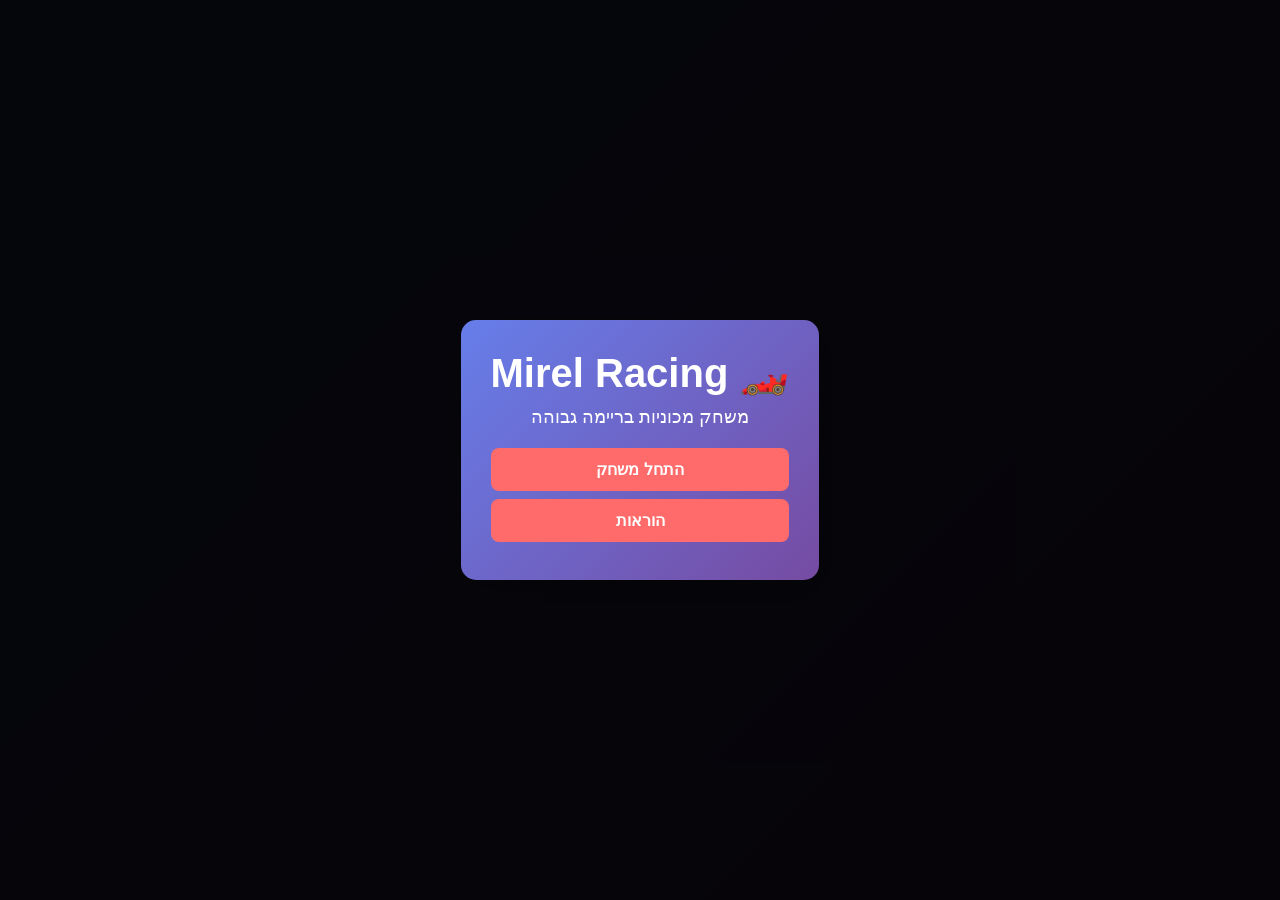
<file: index-mobile.html>
<!DOCTYPE html>
<html lang="he">
<head>
    <meta charset="UTF-8">
    <meta name="viewport" content="width=device-width, initial-scale=1.0">
    <title>🏎️ Mirel Racing</title>
    <style>
        * { margin: 0; padding: 0; box-sizing: border-box; }
        html, body { width: 100%; height: 100%; overflow: hidden; touch-action: none; }
        body {
            font-family: Arial, sans-serif;
            background: linear-gradient(135deg, #667eea 0%, #764ba2 100%);
            display: flex;
            align-items: center;
            justify-content: center;
            direction: rtl;
        }
        .menu {
            position: fixed;
            top: 0; left: 0; right: 0; bottom: 0;
            background: rgba(0,0,0,0.95);
            display: flex; flex-direction: column; align-items: center; justify-content: center;
            z-index: 1000;
            opacity: 1; pointer-events: all;
            transition: opacity 0.3s;
        }
        .menu.hidden { opacity: 0; pointer-events: none; }
        .menu-content {
            background: linear-gradient(135deg, #667eea, #764ba2);
            padding: 30px;
            border-radius: 15px;
            text-align: center;
            color: white;
            box-shadow: 0 10px 40px rgba(0,0,0,0.3);
            max-width: 90vw;
        }
        .menu h1 { font-size: 2.5em; margin-bottom: 10px; }
        .menu h2 { font-size: 1.8em; margin-bottom: 20px; }
        .menu p { margin-bottom: 20px; font-size: 1.1em; }
        .btn {
            display: block;
            width: 100%;
            padding: 12px 20px;
            margin: 8px 0;
            border: none;
            border-radius: 8px;
            font-size: 1em;
            font-weight: bold;
            cursor: pointer;
            background: #ff6b6b;
            color: white;
            transition: all 0.3s;
        }
        .btn:active { transform: scale(0.95); background: #ff5252; }
        #gameContainer { position: relative; width: 100vw; height: 100vh; overflow: hidden; }
        canvas { display: block; width: 100%; height: 100%; }
        .hud {
            position: absolute;
            top: 10px; left: 10px; right: 10px;
            background: rgba(0,0,0,0.6);
            color: white;
            padding: 10px 15px;
            border-radius: 8px;
            font-weight: bold;
            z-index: 100;
        }
        .hud-item { display: inline-block; margin-right: 20px; }
        .pause-btn {
            position: absolute;
            bottom: 20px; left: 20px;
            padding: 10px 15px;
            background: #ff6b6b;
            color: white;
            border: none;
            border-radius: 8px;
            cursor: pointer;
            z-index: 100;
            font-weight: bold;
        }
        #touchLeft, #touchRight {
            position: fixed;
            bottom: 20px;
            width: 80px; height: 80px;
            background: rgba(255,255,255,0.15);
            border: 2px solid rgba(255,255,255,0.3);
            border-radius: 50%;
            display: flex;
            align-items: center; justify-content: center;
            font-size: 2em;
            z-index: 100;
            touch-action: none;
        }
        #touchLeft { left: 20px; }
        #touchRight { right: 20px; }
    </style>
</head>
<body>
    <div id="mainMenu" class="menu">
        <div class="menu-content">
            <h1>🏎️ Mirel Racing</h1>
            <p>משחק מכוניות בריימה גבוהה</p>
            <button class="btn" onclick="startGame()">התחל משחק</button>
            <button class="btn" onclick="showInstructions()">הוראות</button>
        </div>
    </div>

    <div id="instructionsMenu" class="menu hidden">
        <div class="menu-content">
            <h2>הוראות</h2>
            <p style="text-align: right; font-size: 0.9em; line-height: 1.8;">
                <strong>מחשב:</strong><br>
                W - אצבע<br>
                S - בלימה<br>
                A/D - סטייה<br>
                P - השהה<br><br>
                <strong>פלאפון:</strong><br>
                עיגול שמאל - סטייה<br>
                עיגול ימין - אצבע/בלימה
            </p>
            <button class="btn" onclick="startGame()">התחל משחק</button>
            <button class="btn" onclick="hideInstructions()">חזור</button>
        </div>
    </div>

    <div id="pauseMenu" class="menu hidden">
        <div class="menu-content">
            <h2>משחק מושהה</h2>
            <button class="btn" onclick="togglePause()">המשך</button>
            <button class="btn" onclick="goToMenu()">חזור לתפריט</button>
        </div>
    </div>

    <div id="gameContainer" style="display:none;">
        <canvas id="gameCanvas"></canvas>
        <div class="hud">
            <span class="hud-item">מהירות: <span id="speed">0</span> km/h</span>
            <span class="hud-item">זמן: <span id="time">0:00</span></span>
        </div>
        <button class="pause-btn" onclick="togglePause()">⏸ השהה</button>
        <div id="touchLeft">⬅️</div>
        <div id="touchRight">⬆️</div>
    </div>

    <script>
        const canvas = document.getElementById('gameCanvas');
        const ctx = canvas.getContext('2d');
        canvas.width = window.innerWidth;
        canvas.height = window.innerHeight;

        window.addEventListener('resize', () => {
            canvas.width = window.innerWidth;
            canvas.height = window.innerHeight;
        });

        class Vector2 {
            constructor(x = 0, y = 0) { this.x = x; this.y = y; }
            add(v) { return new Vector2(this.x + v.x, this.y + v.y); }
            multiply(s) { return new Vector2(this.x * s, this.y * s); }
            magnitude() { return Math.sqrt(this.x * this.x + this.y * this.y); }
            normalize() {
                const mag = this.magnitude();
                return mag === 0 ? new Vector2(0, 0) : new Vector2(this.x / mag, this.y / mag);
            }
        }

        class Car {
            constructor(x, y, color = '#ff6b6b') {
                this.pos = new Vector2(x, y);
                this.vel = new Vector2(0, 0);
                this.angle = 0;
                this.w = 25; this.h = 45;
                this.maxSpeed = 12;
                this.accel = 0.2;
                this.friction = 0.97;
                this.color = color;
                this.throttle = 0;
                this.brake = 0;
                this.steering = 0;
            }

            update() {
                this.angle += this.steering * 0.12;
                const dir = new Vector2(Math.sin(this.angle), -Math.cos(this.angle));
                
                let force = 0;
                if (this.throttle) force = this.accel;
                if (this.brake) force = -0.15;
                
                const speed = this.vel.magnitude() + force;
                this.vel = dir.multiply(Math.max(-6, Math.min(this.maxSpeed, speed)));
                this.vel = this.vel.multiply(this.friction);
                this.pos = this.pos.add(this.vel);
                
                // Wrap around
                if (this.pos.x < -50) this.pos.x = canvas.width + 50;
                if (this.pos.x > canvas.width + 50) this.pos.x = -50;
                if (this.pos.y < -50) this.pos.y = canvas.height + 50;
                if (this.pos.y > canvas.height + 50) this.pos.y = -50;
            }

            draw() {
                ctx.save();
                ctx.translate(this.pos.x, this.pos.y);
                ctx.rotate(this.angle);
                ctx.fillStyle = this.color;
                ctx.fillRect(-this.w / 2, -this.h / 2, this.w, this.h);
                ctx.fillStyle = 'yellow';
                ctx.fillRect(-this.w / 2 + 2, -this.h / 2 - 2, this.w - 4, 3);
                ctx.restore();
            }
        }

        const player = new Car(canvas.width / 2, canvas.height / 2);
        const enemies = [
            new Car(100, 100, '#4ecdc4'),
            new Car(canvas.width - 100, 100, '#45b7d1'),
            new Car(canvas.width / 2, canvas.height - 100, '#96ceb4')
        ];

        const keys = {};
        let gameRunning = false;
        let paused = false;
        let startTime = 0;

        window.addEventListener('keydown', (e) => {
            keys[e.key.toLowerCase()] = true;
            updateInput();
        });
        window.addEventListener('keyup', (e) => {
            keys[e.key.toLowerCase()] = false;
            updateInput();
        });

        function updateInput() {
            player.throttle = keys['w'] || keys['arrowup'] ? 1 : 0;
            player.brake = keys['s'] || keys['arrowdown'] ? 1 : 0;
            player.steering = 0;
            if (keys['a'] || keys['arrowleft']) player.steering = -1;
            if (keys['d'] || keys['arrowright']) player.steering = 1;
        }

        // Touch controls
        const touchLeft = document.getElementById('touchLeft');
        const touchRight = document.getElementById('touchRight');

        touchLeft.addEventListener('touchmove', (e) => {
            const touch = e.touches[0];
            const rect = touchLeft.getBoundingClientRect();
            const center = rect.left + rect.width / 2;
            const offset = (touch.clientX - center) / (rect.width / 2);
            player.steering = Math.max(-1, Math.min(1, offset));
        });
        touchLeft.addEventListener('touchend', () => { player.steering = 0; });

        touchRight.addEventListener('touchmove', (e) => {
            const touch = e.touches[0];
            const rect = touchRight.getBoundingClientRect();
            const centerY = rect.top + rect.height / 2;
            const offset = touch.clientY - centerY;
            if (offset < -20) {
                player.throttle = 1;
                player.brake = 0;
            } else if (offset > 20) {
                player.brake = 1;
                player.throttle = 0;
            } else {
                player.throttle = 0;
                player.brake = 0;
            }
        });
        touchRight.addEventListener('touchend', () => {
            player.throttle = 0;
            player.brake = 0;
        });

        function update() {
            if (!gameRunning || paused) return;
            
            player.update();
            enemies.forEach(enemy => {
                enemy.throttle = 0.7;
                enemy.steering = Math.sin(Date.now() / 1000 + enemy.pos.x) * 0.5;
                enemy.update();
            });
        }

        function draw() {
            ctx.fillStyle = 'linear-gradient(180deg, #87ceeb 0%, #e0f6ff 100%)';
            ctx.fillRect(0, 0, canvas.width, canvas.height);
            
            // Draw track
            ctx.strokeStyle = 'rgba(100,100,100,0.3)';
            ctx.lineWidth = 2;
            ctx.beginPath();
            for (let i = 0; i < canvas.width; i += 40) {
                ctx.moveTo(i, 0);
                ctx.lineTo(i, canvas.height);
            }
            ctx.stroke();
            
            player.draw();
            enemies.forEach(e => e.draw());
            
            // Update HUD
            const speed = Math.floor(player.vel.magnitude() * 10);
            document.getElementById('speed').textContent = speed;
            if (gameRunning) {
                const elapsed = (Date.now() - startTime) / 1000;
                const min = Math.floor(elapsed / 60);
                const sec = Math.floor(elapsed % 60);
                document.getElementById('time').textContent = `${min}:${sec.toString().padStart(2, '0')}`;
            }
        }

        function gameLoop() {
            update();
            draw();
            requestAnimationFrame(gameLoop);
        }

        function startGame() {
            gameRunning = true;
            paused = false;
            startTime = Date.now();
            document.getElementById('mainMenu').classList.add('hidden');
            document.getElementById('instructionsMenu').classList.add('hidden');
            document.getElementById('pauseMenu').classList.add('hidden');
            document.getElementById('gameContainer').style.display = 'block';
        }

        function showInstructions() {
            document.getElementById('mainMenu').classList.add('hidden');
            document.getElementById('instructionsMenu').classList.remove('hidden');
        }

        function hideInstructions() {
            document.getElementById('instructionsMenu').classList.add('hidden');
            document.getElementById('mainMenu').classList.remove('hidden');
        }

        function togglePause() {
            if (!gameRunning) return;
            paused = !paused;
            document.getElementById('pauseMenu').classList.toggle('hidden');
        }

        function goToMenu() {
            gameRunning = false;
            paused = false;
            document.getElementById('gameContainer').style.display = 'none';
            document.getElementById('pauseMenu').classList.add('hidden');
            document.getElementById('mainMenu').classList.remove('hidden');
        }

        gameLoop();
    </script>
</body>
</html>
</file>
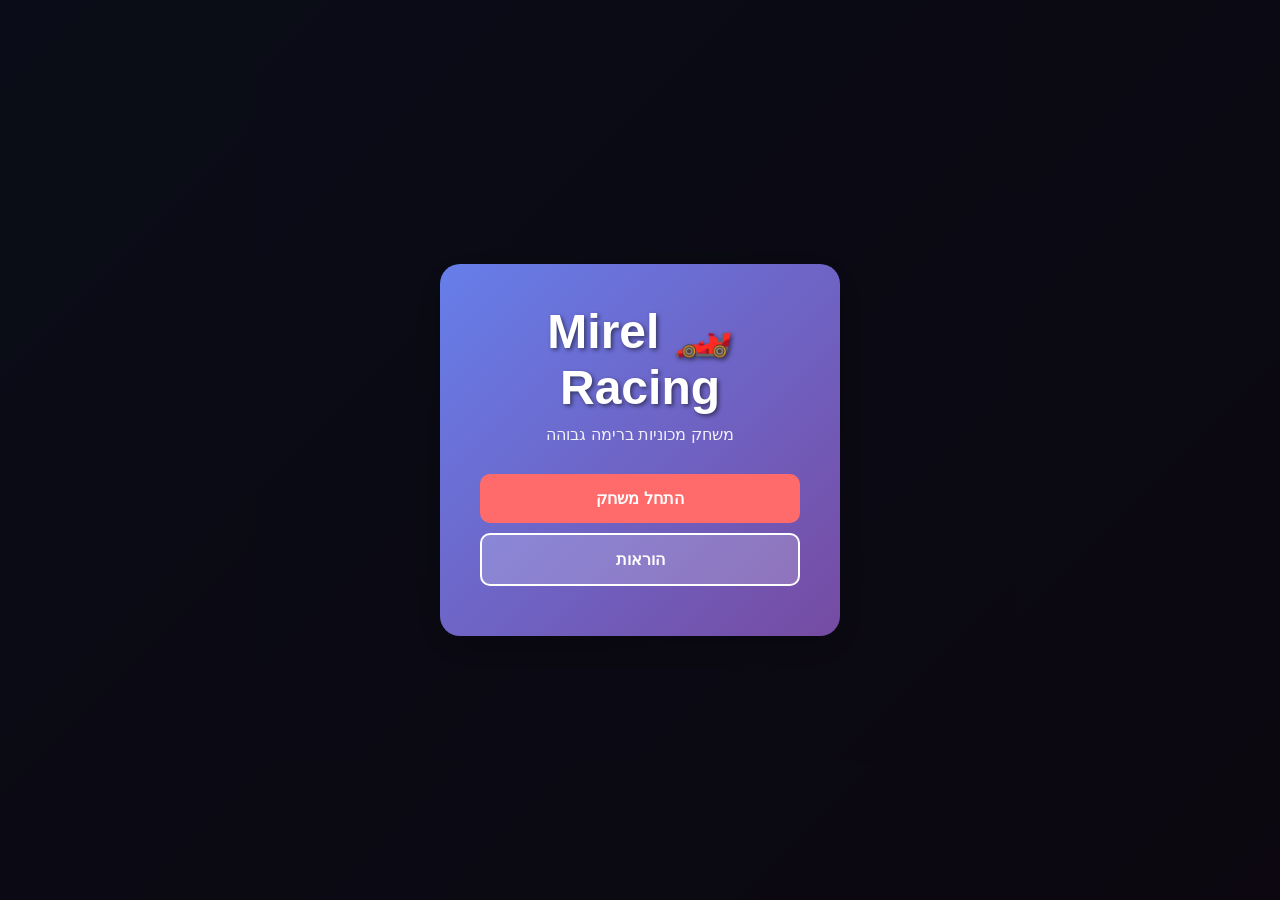
<file: play.html>
<!DOCTYPE html>
<html lang="he">
<head>
    <meta charset="UTF-8">
    <meta name="viewport" content="width=device-width, initial-scale=1.0">
    <title>Mirel Racing - משחק מכוניות</title>
    <style>
        * {
            margin: 0;
            padding: 0;
            box-sizing: border-box;
        }

        body {
            font-family: 'Arial', sans-serif;
            background: linear-gradient(135deg, #667eea 0%, #764ba2 100%);
            min-height: 100vh;
            display: flex;
            justify-content: center;
            align-items: center;
            direction: rtl;
            overflow: hidden;
        }

        .menu-container {
            position: fixed;
            top: 0;
            left: 0;
            width: 100%;
            height: 100%;
            background: rgba(0, 0, 0, 0.9);
            display: flex;
            justify-content: center;
            align-items: center;
            z-index: 1000;
            opacity: 0;
            pointer-events: none;
            transition: opacity 0.3s ease;
        }

        .menu-container.active {
            opacity: 1;
            pointer-events: all;
        }

        .menu-content {
            background: linear-gradient(135deg, #667eea 0%, #764ba2 100%);
            padding: 40px;
            border-radius: 20px;
            text-align: center;
            color: white;
            box-shadow: 0 10px 40px rgba(0, 0, 0, 0.3);
            max-width: 400px;
            width: 90%;
        }

        .menu-content h1 {
            font-size: 48px;
            margin-bottom: 10px;
            text-shadow: 2px 2px 4px rgba(0, 0, 0, 0.5);
        }

        .menu-content h2 {
            font-size: 32px;
            margin-bottom: 30px;
            text-shadow: 2px 2px 4px rgba(0, 0, 0, 0.5);
        }

        .subtitle {
            font-size: 16px;
            margin-bottom: 30px;
            opacity: 0.9;
        }

        .btn {
            display: block;
            width: 100%;
            padding: 15px;
            margin: 10px 0;
            border: none;
            border-radius: 10px;
            font-size: 16px;
            font-weight: bold;
            cursor: pointer;
            transition: all 0.3s ease;
            text-transform: uppercase;
        }

        .btn-primary {
            background: #ff6b6b;
            color: white;
        }

        .btn-primary:hover {
            background: #ff5252;
            transform: translateY(-2px);
            box-shadow: 0 5px 15px rgba(255, 107, 107, 0.4);
        }

        .btn-secondary {
            background: rgba(255, 255, 255, 0.2);
            color: white;
            border: 2px solid white;
        }

        .btn-secondary:hover {
            background: rgba(255, 255, 255, 0.3);
            transform: translateY(-2px);
        }

        .game-container {
            display: none;
            width: 100%;
            height: 100vh;
            position: relative;
        }

        .game-container.active {
            display: flex;
        }

        #gameCanvas {
            display: block;
            background: linear-gradient(180deg, #87ceeb 0%, #e0f6ff 100%);
            width: 100%;
            height: 100%;
        }

        .hud {
            position: absolute;
            top: 0;
            left: 0;
            width: 100%;
            height: 100%;
            pointer-events: none;
            display: flex;
            flex-direction: column;
            justify-content: space-between;
            padding: 20px;
        }

        .hud-top {
            display: flex;
            justify-content: space-around;
            gap: 20px;
            background: rgba(0, 0, 0, 0.6);
            padding: 15px 20px;
            border-radius: 10px;
            color: white;
            font-weight: bold;
        }

        .hud-item {
            display: flex;
            gap: 10px;
            align-items: center;
        }

        .hud-item span:first-child {
            color: #ffb347;
        }

        .pause-btn {
            padding: 10px 20px;
            background: rgba(255, 107, 107, 0.8);
            color: white;
            border: none;
            border-radius: 5px;
            cursor: pointer;
            font-weight: bold;
            pointer-events: all;
        }

        .pause-btn:hover {
            background: rgba(255, 107, 107, 1);
        }

        @media (max-width: 768px) {
            .menu-content {
                padding: 30px 20px;
            }

            .menu-content h1 {
                font-size: 36px;
            }

            .hud-top {
                flex-direction: column;
                gap: 10px;
            }
        }
    </style>
</head>
<body>
    <div id="mainMenu" class="menu-container active">
        <div class="menu-content">
            <h1>🏎️ Mirel Racing</h1>
            <p class="subtitle">משחק מכוניות ברימה גבוהה</p>
            <button onclick="startGame()" class="btn btn-primary">התחל משחק</button>
            <button onclick="showInstructions()" class="btn btn-secondary">הוראות</button>
        </div>
    </div>

    <div id="instructionsMenu" class="menu-container">
        <div class="menu-content">
            <h2>הוראות</h2>
            <div style="text-align: right; font-size: 14px; line-height: 1.8;">
                <p><strong>בקרות:</strong></p>
                <p>W / חץ למעלה - אצבע</p>
                <p>S / חץ למטה - בלימה</p>
                <p>A / חץ שמאל - פניה שמאל</p>
                <p>D / חץ ימין - פניה ימין</p>
                <p>P - השהה</p>
            </div>
            <button onclick="backToMenu()" class="btn btn-primary">חזור</button>
        </div>
    </div>

    <div id="gameContainer" class="game-container">
        <canvas id="gameCanvas"></canvas>
        <div id="hud" class="hud">
            <div class="hud-top">
                <div class="hud-item">
                    <span>מהירות:</span>
                    <span id="speedDisplay">0</span> km/h
                </div>
                <div class="hud-item">
                    <span>עמדה:</span>
                    <span id="positionDisplay">1</span>
                </div>
                <div class="hud-item">
                    <span>זמן:</span>
                    <span id="timeDisplay">0:00</span>
                </div>
            </div>
            <button id="pauseBtn" onclick="togglePause()" class="pause-btn">⏸ השהה</button>
        </div>
    </div>

    <div id="pauseMenu" class="menu-container">
        <div class="menu-content">
            <h2>משחק מושהה</h2>
            <button onclick="togglePause()" class="btn btn-primary">המשך</button>
            <button onclick="backToMenu()" class="btn btn-secondary">חזור לתפריט</button>
        </div>
    </div>

    <script>
        // Vector2 class
        class Vector2 {
            constructor(x = 0, y = 0) {
                this.x = x;
                this.y = y;
            }
            add(v) { return new Vector2(this.x + v.x, this.y + v.y); }
            subtract(v) { return new Vector2(this.x - v.x, this.y - v.y); }
            multiply(scalar) { return new Vector2(this.x * scalar, this.y * scalar); }
            magnitude() { return Math.sqrt(this.x * this.x + this.y * this.y); }
            normalize() {
                const mag = this.magnitude();
                if (mag === 0) return new Vector2(0, 0);
                return new Vector2(this.x / mag, this.y / mag);
            }
            distance(v) { return this.subtract(v).magnitude(); }
            dot(v) { return this.x * v.x + this.y * v.y; }
            rotate(angle) {
                const cos = Math.cos(angle);
                const sin = Math.sin(angle);
                return new Vector2(this.x * cos - this.y * sin, this.x * sin + this.y * cos);
            }
        }

        // Car class
        class Car {
            constructor(x, y, color = '#ff6b6b') {
                this.position = new Vector2(x, y);
                this.velocity = new Vector2(0, 0);
                this.angle = 0;
                this.width = 30;
                this.height = 50;
                this.maxSpeed = 15;
                this.acceleration_rate = 0.3;
                this.brake_rate = 0.25;
                this.friction = 0.98;
                this.turning_speed = 0.15;
                this.color = color;
                this.throttle = 0;
                this.brake = 0;
                this.steering = 0;
                this.lapTime = 0;
                this.totalDistance = 0;
            }

            update() {
                this.angle += this.steering * this.turning_speed;
                const forwardDir = new Vector2(Math.sin(this.angle), -Math.cos(this.angle));
                let engineForce = 0;
                if (this.throttle > 0) engineForce = this.acceleration_rate * this.throttle;
                if (this.brake > 0) engineForce = -this.brake_rate * this.brake;
                const speed = this.velocity.magnitude();
                let targetSpeed = speed + engineForce;
                targetSpeed = Math.max(-this.maxSpeed / 2, Math.min(this.maxSpeed, targetSpeed));
                this.velocity = this.velocity.multiply(this.friction);
                this.velocity = forwardDir.multiply(targetSpeed);
                this.position = this.position.add(this.velocity);
                this.totalDistance += this.velocity.magnitude();
                this.lapTime++;
            }

            render(ctx) {
                ctx.save();
                ctx.translate(this.position.x, this.position.y);
                ctx.rotate(this.angle);
                ctx.fillStyle = this.color;
                ctx.fillRect(-this.width / 2, -this.height / 2, this.width, this.height);
                ctx.fillStyle = 'rgba(100, 150, 255, 0.6)';
                ctx.fillRect(-this.width / 2 + 4, -this.height / 2 + 8, this.width - 8, 10);
                ctx.fillStyle = 'yellow';
                ctx.fillRect(-this.width / 2 + 5, -this.height / 2 - 3, this.width - 10, 3);
                ctx.restore();
            }
        }

        // Track class
        class Track {
            constructor() {
                this.waypoints = [];
                this.width = 100;
                this.generateTrack();
            }

            generateTrack() {
                const points = 200;
                for (let i = 0; i < points; i++) {
                    const t = (i / points) * Math.PI * 2;
                    let x, y;
                    if (t < Math.PI) {
                        x = 400 + 200 * Math.cos(t);
                        y = 300 + 150 * Math.sin(t);
                    } else {
                        x = 800 + 200 * Math.cos(t);
                        y = 300 + 150 * Math.sin(t);
                    }
                    this.waypoints.push(new Vector2(x, y));
                }
            }

            render(ctx) {
                ctx.strokeStyle = 'rgba(100, 100, 100, 0.8)';
                ctx.lineWidth = this.width;
                ctx.lineCap = 'round';
                ctx.beginPath();
                ctx.moveTo(this.waypoints[0].x, this.waypoints[0].y);
                for (let i = 1; i < this.waypoints.length; i++) {
                    ctx.lineTo(this.waypoints[i].x, this.waypoints[i].y);
                }
                ctx.closePath();
                ctx.stroke();
                ctx.strokeStyle = 'rgba(0, 255, 0, 0.8)';
                ctx.lineWidth = 3;
                ctx.beginPath();
                const start = this.waypoints[0];
                ctx.arc(start.x, start.y, 60, 0, Math.PI * 2);
                ctx.stroke();
            }

            getClosestWaypoint(position) {
                let closest = 0;
                let minDist = Infinity;
                for (let i = 0; i < this.waypoints.length; i++) {
                    const dist = position.distance(this.waypoints[i]);
                    if (dist < minDist) {
                        minDist = dist;
                        closest = i;
                    }
                }
                return closest;
            }
        }

        // Game class
        class Game {
            constructor() {
                this.canvas = document.getElementById('gameCanvas');
                this.ctx = this.canvas.getContext('2d');
                this.resizeCanvas();
                window.addEventListener('resize', () => this.resizeCanvas());
                this.track = new Track();
                this.playerCar = null;
                this.paused = false;
                this.startTime = 0;
                this.elapsedTime = 0;
                this.keys = {};
                this.setupKeyListeners();
                this.gameLoop();
            }

            resizeCanvas() {
                this.canvas.width = window.innerWidth;
                this.canvas.height = window.innerHeight;
            }

            setupKeyListeners() {
                window.addEventListener('keydown', (e) => {
                    this.keys[e.key.toLowerCase()] = true;
                    this.updatePlayerInput();
                });
                window.addEventListener('keyup', (e) => {
                    this.keys[e.key.toLowerCase()] = false;
                    this.updatePlayerInput();
                });
            }

            updatePlayerInput() {
                if (!this.playerCar) return;
                if (this.keys['w'] || this.keys['arrowup']) {
                    this.playerCar.throttle = 1;
                    this.playerCar.brake = 0;
                } else if (this.keys['s'] || this.keys['arrowdown']) {
                    this.playerCar.brake = 1;
                    this.playerCar.throttle = 0;
                } else {
                    this.playerCar.throttle = 0;
                    this.playerCar.brake = 0;
                }
                if (this.keys['a'] || this.keys['arrowleft']) {
                    this.playerCar.steering = -1;
                } else if (this.keys['d'] || this.keys['arrowright']) {
                    this.playerCar.steering = 1;
                } else {
                    this.playerCar.steering = 0;
                }
            }

            startNewGame() {
                this.playerCar = new Car(400, 400, '#ff6b6b');
                this.paused = false;
                this.startTime = Date.now();
                this.elapsedTime = 0;
                document.getElementById('mainMenu').classList.remove('active');
                document.getElementById('instructionsMenu').classList.remove('active');
                document.getElementById('gameContainer').classList.add('active');
            }

            update() {
                if (!this.playerCar || this.paused) return;
                this.playerCar.update();
                this.elapsedTime = (Date.now() - this.startTime) / 1000;
                this.updateHUD();
            }

            render() {
                this.ctx.fillStyle = 'rgba(135, 206, 235, 0.1)';
                this.ctx.fillRect(0, 0, this.canvas.width, this.canvas.height);
                this.ctx.save();
                const cameraX = this.canvas.width / 2 - this.playerCar.position.x;
                const cameraY = this.canvas.height / 2 - this.playerCar.position.y;
                this.ctx.translate(cameraX, cameraY);
                this.track.render(this.ctx);
                this.playerCar.render(this.ctx);
                this.ctx.restore();
            }

            updateHUD() {
                const speed = Math.floor(this.playerCar.velocity.magnitude() * 10);
                document.getElementById('speedDisplay').textContent = speed;
                const minutes = Math.floor(this.elapsedTime / 60);
                const seconds = Math.floor(this.elapsedTime % 60);
                document.getElementById('timeDisplay').textContent = `${minutes}:${seconds.toString().padStart(2, '0')}`;
            }

            gameLoop() {
                this.update();
                if (document.getElementById('gameContainer').classList.contains('active')) {
                    this.render();
                }
                requestAnimationFrame(() => this.gameLoop());
            }
        }

        let game;

        function startGame() {
            if (!game) game = new Game();
            game.startNewGame();
        }

        function showInstructions() {
            document.getElementById('mainMenu').classList.remove('active');
            document.getElementById('instructionsMenu').classList.add('active');
        }

        function togglePause() {
            if (!game || !document.getElementById('gameContainer').classList.contains('active')) return;
            game.paused = !game.paused;
            const pauseMenu = document.getElementById('pauseMenu');
            game.paused ? pauseMenu.classList.add('active') : pauseMenu.classList.remove('active');
        }

        function backToMenu() {
            document.getElementById('mainMenu').classList.add('active');
            document.getElementById('instructionsMenu').classList.remove('active');
            document.getElementById('pauseMenu').classList.remove('active');
            document.getElementById('gameContainer').classList.remove('active');
            if (game) game.paused = false;
        }

        // Initialize game on load
        window.addEventListener('load', () => {
            game = new Game();
        });
    </script>
</body>
</html>
</file>
